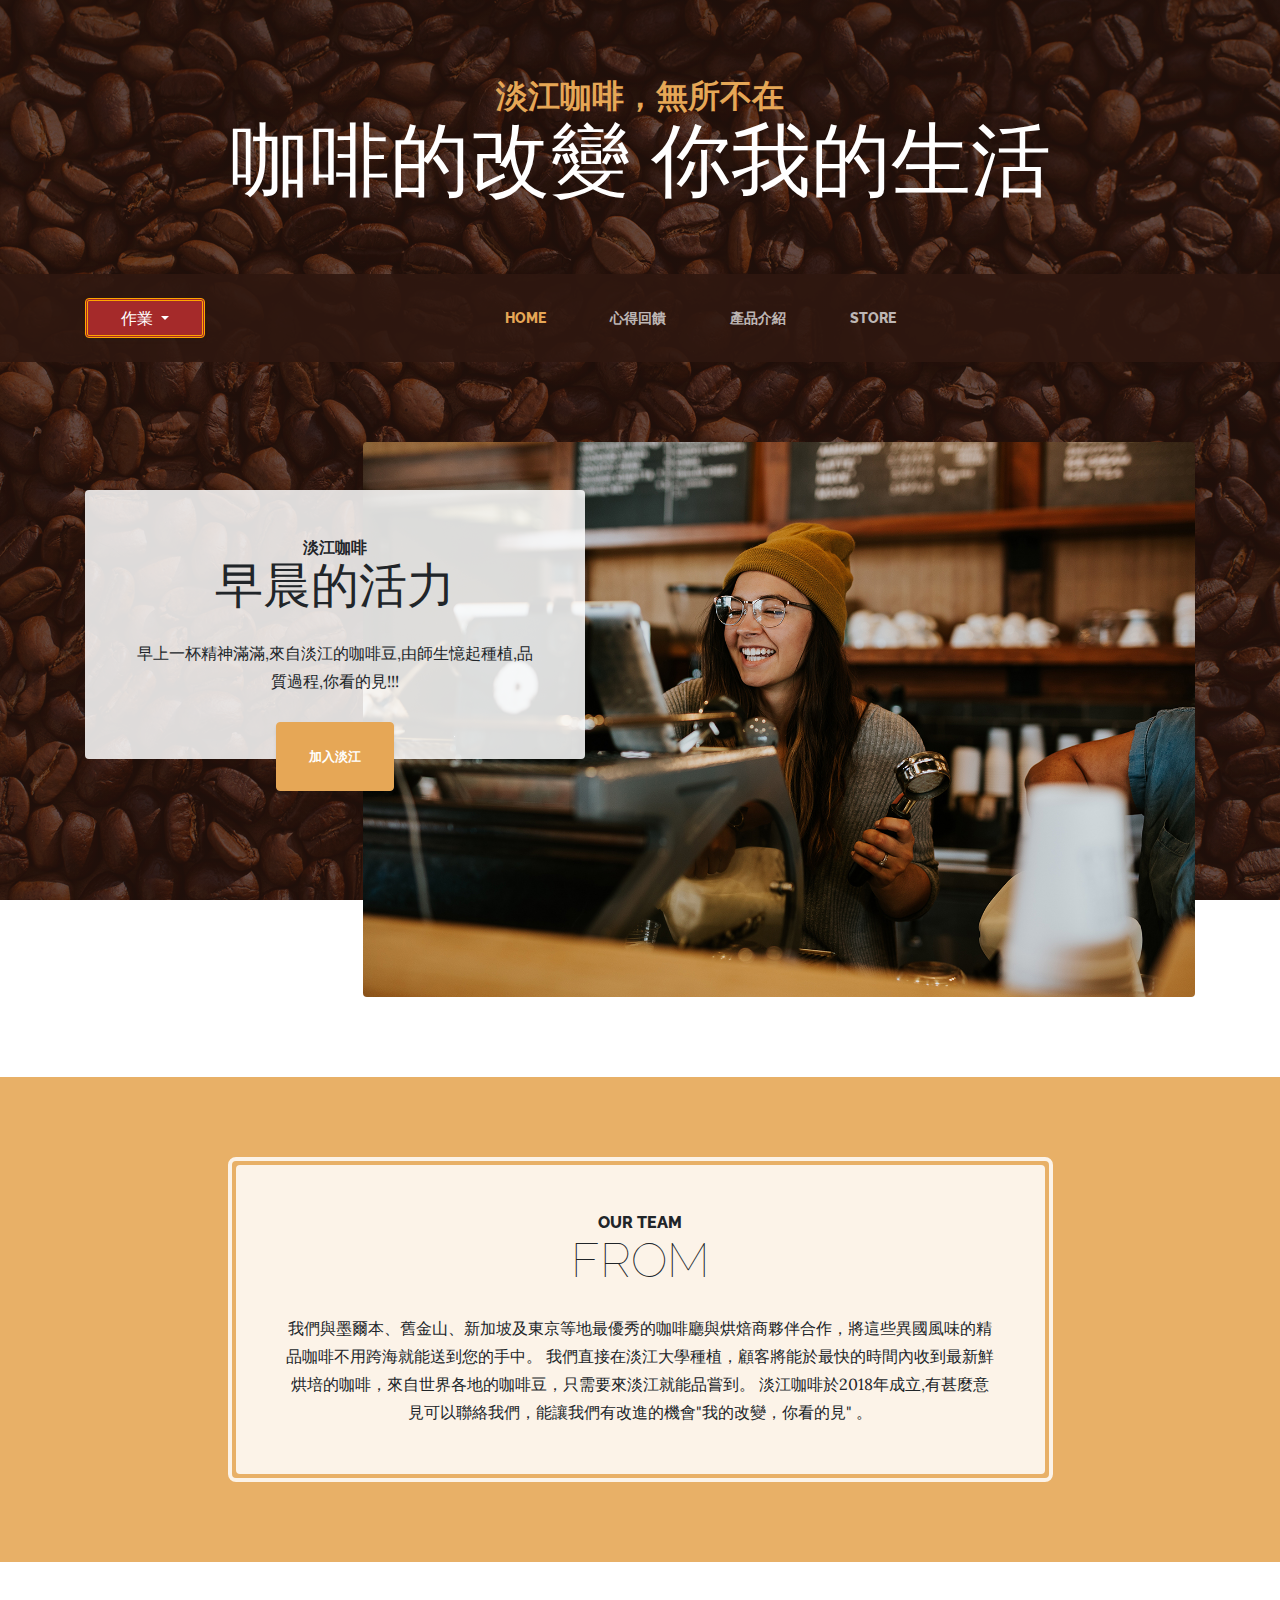
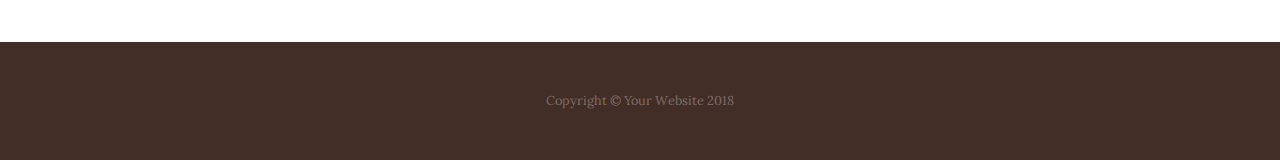
<file: index.html>
<!DOCTYPE html>
<html lang="en">

  <head>

    <meta charset="utf-8">
    <meta name="viewport" content="width=device-width, initial-scale=1, shrink-to-fit=no">
    <meta name="description" content="">
    <meta name="author" content="">

    <title>Business Casual - Start Bootstrap Theme</title>

    <!-- Bootstrap core CSS -->
    <link href="vendor/bootstrap/css/bootstrap.min.css" rel="stylesheet">

    <!-- Custom fonts for this template -->
    <link href="https://fonts.googleapis.com/css?family=Raleway:100,100i,200,200i,300,300i,400,400i,500,500i,600,600i,700,700i,800,800i,900,900i" rel="stylesheet">
    <link href="https://fonts.googleapis.com/css?family=Lora:400,400i,700,700i" rel="stylesheet">

    <!-- Custom styles for this template -->
    <link href="css/business-casual.min.css" rel="stylesheet">

  </head>

  <body>

    <h1 class="site-heading text-center text-white d-none d-lg-block">
      <span class="site-heading-upper text-primary mb-3">淡江咖啡，無所不在</span>
      <span class="site-heading-lower">咖啡的改變 你我的生活</span>
    </h1>

    <!-- Navigation -->
    <nav class="navbar navbar-expand-lg navbar-dark py-lg-4" id="mainNav">
      <div class="container">
        <a class="navbar-brand text-uppercase text-expanded font-weight-bold d-lg-none" href="#">Start Bootstrap</a>
        <button class="navbar-toggler" type="button" data-toggle="collapse" data-target="#navbarResponsive" aria-controls="navbarResponsive" aria-expanded="false" aria-label="Toggle navigation">
          <span class="navbar-toggler-icon"></span>
        </button>
          
        <div class="btn-group">
             
   <button type="button" style="width:120px;height:40px;border:3px orange double;background-color:brown;" class="btn btn-secondary dropdown-toggle" data-toggle="dropdown" aria-haspopup="true" aria-expanded="false">
    作業
  </button>
  <div class="dropdown-menu dropdown-menu-right">
      <button class="dropdown-item" type="button"><li><a href="tku/w2_Bootstrap練習/Bootstrap練習.html">W2_Bootstrap練習</a></li></button>
    <button class="dropdown-item" type="button"><li><a href="tku/w5_Image gallery/photo Blog.html">W5_Image gallery</a></li></button>
    <button class="dropdown-item" type="button"><li><a href="tku/w8_tku60/tku60.html">W8_tku60</a></li></button>
    <button class="dropdown-item" type="button"><li><a href="tku/w11_終極密碼/index.html">W11_終極密碼</a></li></button>
    <button class="dropdown-item" type="button"><li><a href="tku/w5_blogy/blog.html">W5_blog</a></li></button>
    <button class="dropdown-item" type="button"><li><a href="tku/分組1_Travel webpage/Travel_webpage.html">分組1_Travel webpage</a></li></button>
    <button class="dropdown-item" type="button"><li><a href="tku/分組2_Recipe Book/Recipe_Book.html">分組2_Recipe Boo</a></li></button>
    <button class="dropdown-item" type="button"><li><a href="Feeling.html">郭彥辰心得</a></li></button>
  </div>
</div>
        <div class="collapse navbar-collapse" id="navbarResponsive">
          <ul class="navbar-nav mx-auto">
            <li class="nav-item active px-lg-4">
              <a class="nav-link text-uppercase text-expanded" href="index.html">Home
                <span class="sr-only">(current)</span>
              </a>
            </li>
            <li class="nav-item px-lg-4">
              <a class="nav-link text-uppercase text-expanded" href="Feeling.html">心得回饋</a>
            </li>
            <li class="nav-item px-lg-4">
              <a class="nav-link text-uppercase text-expanded" href="products.html">產品介紹</a>
            </li>
            <li class="nav-item px-lg-4">
              <a class="nav-link text-uppercase text-expanded" href="store.html">Store</a>
            </li>
          </ul>
        </div>
      </div>
        
    </nav>

    <section class="page-section clearfix">
      <div class="container">
        <div class="intro">
          <img class="intro-img img-fluid mb-3 mb-lg-0 rounded" src="img/intro.jpg" alt="">
          <div class="intro-text left-0 text-center bg-faded p-5 rounded">
            <h2 class="section-heading mb-4">
              <span class="section-heading-upper">淡江咖啡</span>
              <span class="section-heading-lower">早晨的活力</span>
            </h2>
            <p class="mb-3">早上一杯精神滿滿,來自淡江的咖啡豆,由師生憶起種植,品質過程,你看的見!!!
            </p>
            <div class="intro-button mx-auto">
              <a class="btn btn-primary btn-xl" href="http://www.tku.edu.tw/index.asp">加入淡江</a>
            </div>
          </div>
        </div>
      </div>
    </section>

    <section class="page-section cta">
      <div class="container">
        <div class="row">
          <div class="col-xl-9 mx-auto">
            <div class="cta-inner text-center rounded">
              <h2 class="section-heading mb-4">
                <span class="section-heading-upper">Our Team</span>
                <span class="section-heading-lower">From</span>
              </h2>
              <p class="mb-0">我們與墨爾本、舊金山、新加坡及東京等地最優秀的咖啡廳與烘焙商夥伴合作，將這些異國風味的精品咖啡不用跨海就能送到您的手中。 我們直接在淡江大學種植，顧客將能於最快的時間內收到最新鮮烘培的咖啡，來自世界各地的咖啡豆，只需要來淡江就能品嘗到。 淡江咖啡於2018年成立,有甚麼意見可以聯絡我們，能讓我們有改進的機會"我的改變，你看的見" 。</p>
            </div>
          </div>
        </div>
      </div>
    </section>

    <footer class="footer text-faded text-center py-5">
      <div class="container">
        <p class="m-0 small">Copyright &copy; Your Website 2018</p>
      </div>
    </footer>

    <!-- Bootstrap core JavaScript -->
    <script src="vendor/jquery/jquery.min.js"></script>
    <script src="vendor/bootstrap/js/bootstrap.bundle.min.js"></script>
    
  </body>

</html>
</file>
<file: css/business-casual.min.css>
/*!
 * Start Bootstrap - Business Casual v4.1.1 (https://startbootstrap.com/template-overviews/business-casual)
 * Copyright 2013-2018 Start Bootstrap
 * Licensed under MIT (https://github.com/BlackrockDigital/startbootstrap-business-casual/blob/master/LICENSE)
 */body{font-family:Lora;background:linear-gradient(rgba(47,23,15,.65),rgba(47,23,15,.65)),url(../img/bg.jpg);background-attachment:fixed;background-position:center;background-size:cover}h1,h2,h3,h4,h5,h6{font-family:Raleway}p{line-height:1.75}.text-faded{color:rgba(255,255,255,.3)}.site-heading{margin-top:5rem;margin-bottom:5rem;text-transform:uppercase;line-height:1;font-family:Raleway}.site-heading .site-heading-upper{display:block;font-size:2rem;font-weight:800}.site-heading .site-heading-lower{font-size:5rem;font-weight:100;line-height:4rem}.page-section{margin-top:5rem;margin-bottom:5rem}.section-heading{text-transform:uppercase}.section-heading .section-heading-upper{display:block;font-size:1rem;font-weight:800}.section-heading .section-heading-lower{display:block;font-size:3rem;font-weight:100}.bg-faded{background-color:rgba(255,255,255,.85)}#mainNav{background-color:rgba(47,23,15,.9);font-family:Raleway}#mainNav .navbar-brand{color:#e6a756}#mainNav .navbar-nav .nav-item .nav-link{color:rgba(255,255,255,.7);font-weight:800}#mainNav .navbar-nav .nav-item.active .nav-link{color:#e6a756}@media (min-width:992px){#mainNav .navbar-nav .nav-item .nav-link{font-size:.9rem}#mainNav .navbar-nav .nav-item .nav-link:hover{color:rgba(255,255,255,.4)}#mainNav .navbar-nav .nav-item.active .nav-link:hover{color:#e6a756}}.btn-xl{font-weight:700;font-size:.8rem;padding-top:1.5rem;padding-bottom:1.5rem;padding-left:2rem;padding-right:2rem}.intro{position:relative}@media (min-width:992px){.intro .intro-img{width:75%;float:right}.intro .intro-text{left:0;width:60%;margin-top:3rem;position:absolute}.intro .intro-text .intro-button{width:100%;left:0;position:absolute;bottom:-2rem}}@media (min-width:1200px){.intro .intro-text{width:45%}}.cta{padding-top:5rem;padding-bottom:5rem;background-color:rgba(230,167,86,.9)}.cta .cta-inner{position:relative;padding:3rem;margin:.5rem;background-color:rgba(255,255,255,.85)}.cta .cta-inner:before{border-radius:.5rem;content:'';position:absolute;top:-.5rem;bottom:-.5rem;left:-.5rem;right:-.5rem;border:.25rem solid rgba(255,255,255,.85)}@media (min-width:992px){.about-heading .about-heading-img{position:relative;z-index:0}.about-heading .about-heading-content{margin-top:-5rem;position:relative;z-index:1}}@media (min-width:992px){.product-item .product-item-title{position:relative;z-index:1;margin-bottom:-3rem}.product-item .product-item-img{position:relative;z-index:0;max-width:60vw}.product-item .product-item-description{position:relative;z-index:1;margin-top:-3rem;max-width:50vw}}.list-hours{font-size:.9rem}.list-hours .list-hours-item{border-bottom:1px solid rgba(230,167,86,.5);padding-bottom:.25rem;margin-bottom:1rem;font-style:italic}.list-hours .list-hours-item.today{font-weight:700;color:#e6a756}@media (min-width:992px){.list-hours{width:50%;font-size:1.1rem}}.address strong{font-size:1.2rem}.footer{background-color:rgba(47,23,15,.9)}.text-primary{color:#e6a756!important}.bg-primary{background-color:#e6a756!important}.btn{box-shadow:0 3px 3px 0 rgba(33,37,41,.1)}.btn-primary{background-color:#e6a756;border-color:#e6a756}.btn-primary:active,.btn-primary:focus,.btn-primary:hover{background-color:#df902a;border-color:#df902a}.font-weight-light{font-weight:100!important}
</file>
